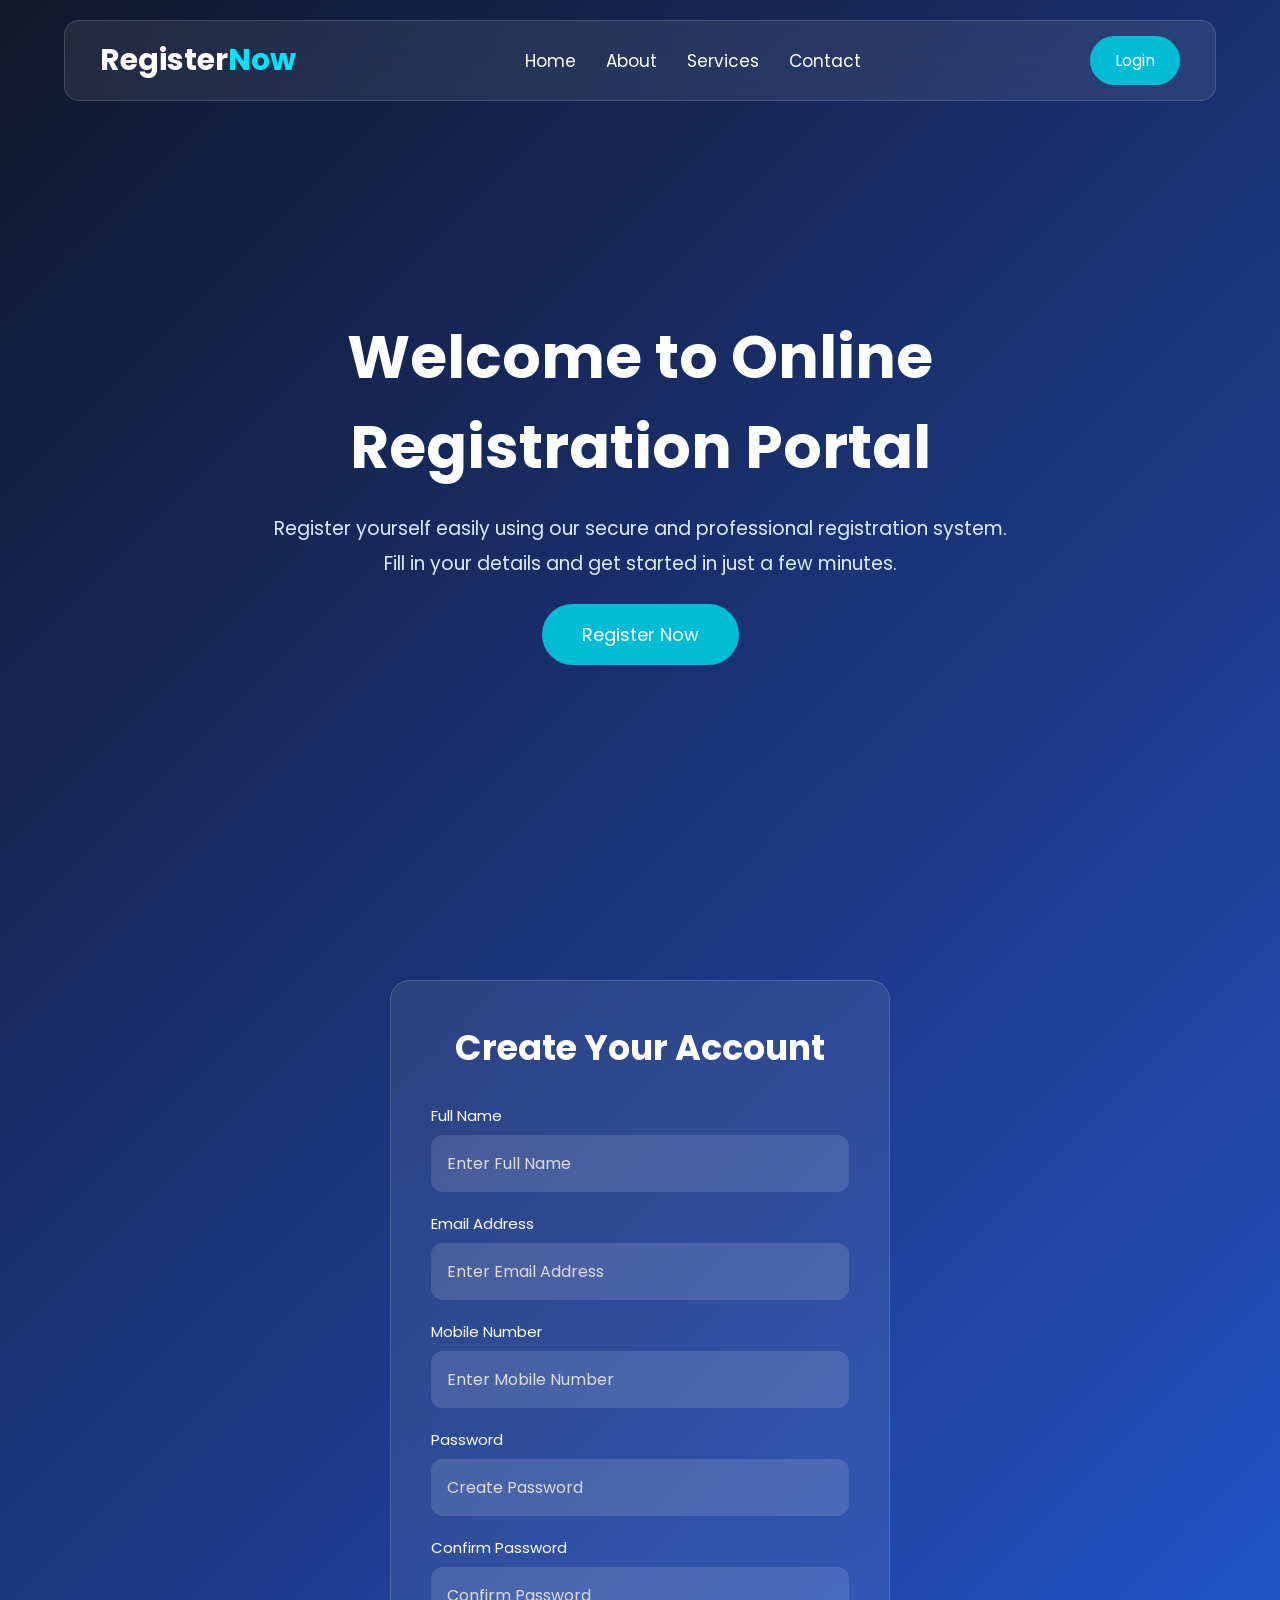
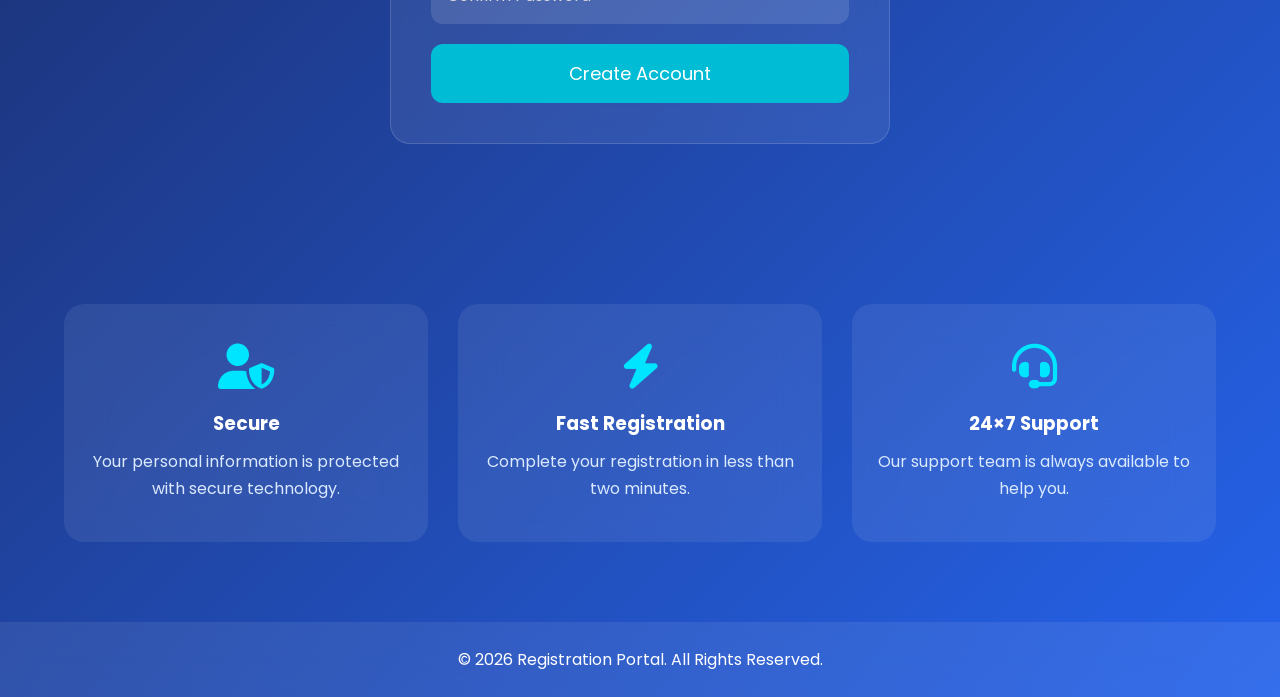
<file: index.html>
<!DOCTYPE html>
<html lang="en">

<head>
    <meta charset="UTF-8">
    <meta name="viewport" content="width=device-width, initial-scale=1.0">
    <title>Registration Portal</title>

    <!-- CSS -->
    <link rel="stylesheet" href="homepage.css">

    <!-- Google Font -->
    <link href="https://fonts.googleapis.com/css2?family=Poppins:wght@300;400;500;600;700&display=swap" rel="stylesheet">

    <!-- Font Awesome -->
    <link rel="stylesheet"
        href="https://cdnjs.cloudflare.com/ajax/libs/font-awesome/6.5.2/css/all.min.css">
</head>
      
<body>
    
    

    <!-- Header -->
    <header>
        <nav class="navbar">

            <div class="logo">
                <h2>Register<span>Now</span></h2>
            </div>

            <ul class="nav-links">
                <li><a href="#">Home</a></li>
                <li><a href="#">About</a></li>
                <li><a href="#">Services</a></li>
                <li><a href="#">Contact</a></li>
            </ul>

          <a href="#" class="btn" id="loginBtn">Login</a>

        </nav>
    </header>

    <!-- Hero Section -->
    <section class="hero">

        <div class="hero-content">

            <h1>Welcome to Online Registration Portal</h1>

            <p>
                Register yourself easily using our secure and professional
                registration system. Fill in your details and get started in
                just a few minutes.
            </p>

            <a href="#register" class="hero-btn">
                Register Now
            </a>

        </div>

    </section>

    <!-- Registration Form -->
    <section class="register-section" id="register">

        <div class="form-container">

            <h2>Create Your Account</h2>

            <form id="registerForm">

                    <div class="input-group">
                <label>Full Name</label>
                <input type="text" id="name" placeholder="Enter Full Name" required>
            </div>

            <div class="input-group">
                <label>Email Address</label>
                <input type="email" id="email" placeholder="Enter Email Address" required>
            </div>

            <div class="input-group">
                <label>Mobile Number</label>
                <input type="tel" id="phone" placeholder="Enter Mobile Number" required>
            </div>

            <div class="input-group">
                <label>Password</label>
                <input type="password" id="password" placeholder="Create Password" required>
            </div>

            <div class="input-group">
                <label>Confirm Password</label>
                <input type="password" id="confirmPassword" placeholder="Confirm Password" required>
            </div>

            <p id="message"></p>

                <button type="submit" class="submit-btn">
                    Create Account
                </button>

            </form>

        </div>

    </section>

    <!-- Features -->
    <section class="features">

        <div class="feature-box">

            <i class="fa-solid fa-user-shield"></i>

            <h3>Secure</h3>

            <p>
                Your personal information is protected with secure technology.
            </p>

        </div>

        <div class="feature-box">

            <i class="fa-solid fa-bolt"></i>

            <h3>Fast Registration</h3>

            <p>
                Complete your registration in less than two minutes.
            </p>

        </div>

        <div class="feature-box">

            <i class="fa-solid fa-headset"></i>

            <h3>24×7 Support</h3>

            <p>
                Our support team is always available to help you.
            </p>

        </div>

    </section>

    <!-- Footer -->
    <footer>

        <p>
            © 2026 Registration Portal. All Rights Reserved.
        </p>

    </footer>
    <div class="login-modal" id="loginModal">

    <div class="login-box">

        <span class="close-btn" id="closeLogin">&times;</span>

        <h2>Login</h2>

        <form id="loginForm">

            <div class="input-group">
                <label>Email</label>
                <input type="email" id="loginEmail" placeholder="Enter Email" required>
            </div>

            <div class="input-group">
                <label>Password</label>
                <input type="password" id="loginPassword" placeholder="Enter Password" required>
            </div>

            <button type="submit" class="submit-btn">
                Login
            </button>

        </form>

    </div>

</div>
    <!-- JavaScript -->
    <script src="homepage.js"></script>

</body>

</html>
</file>
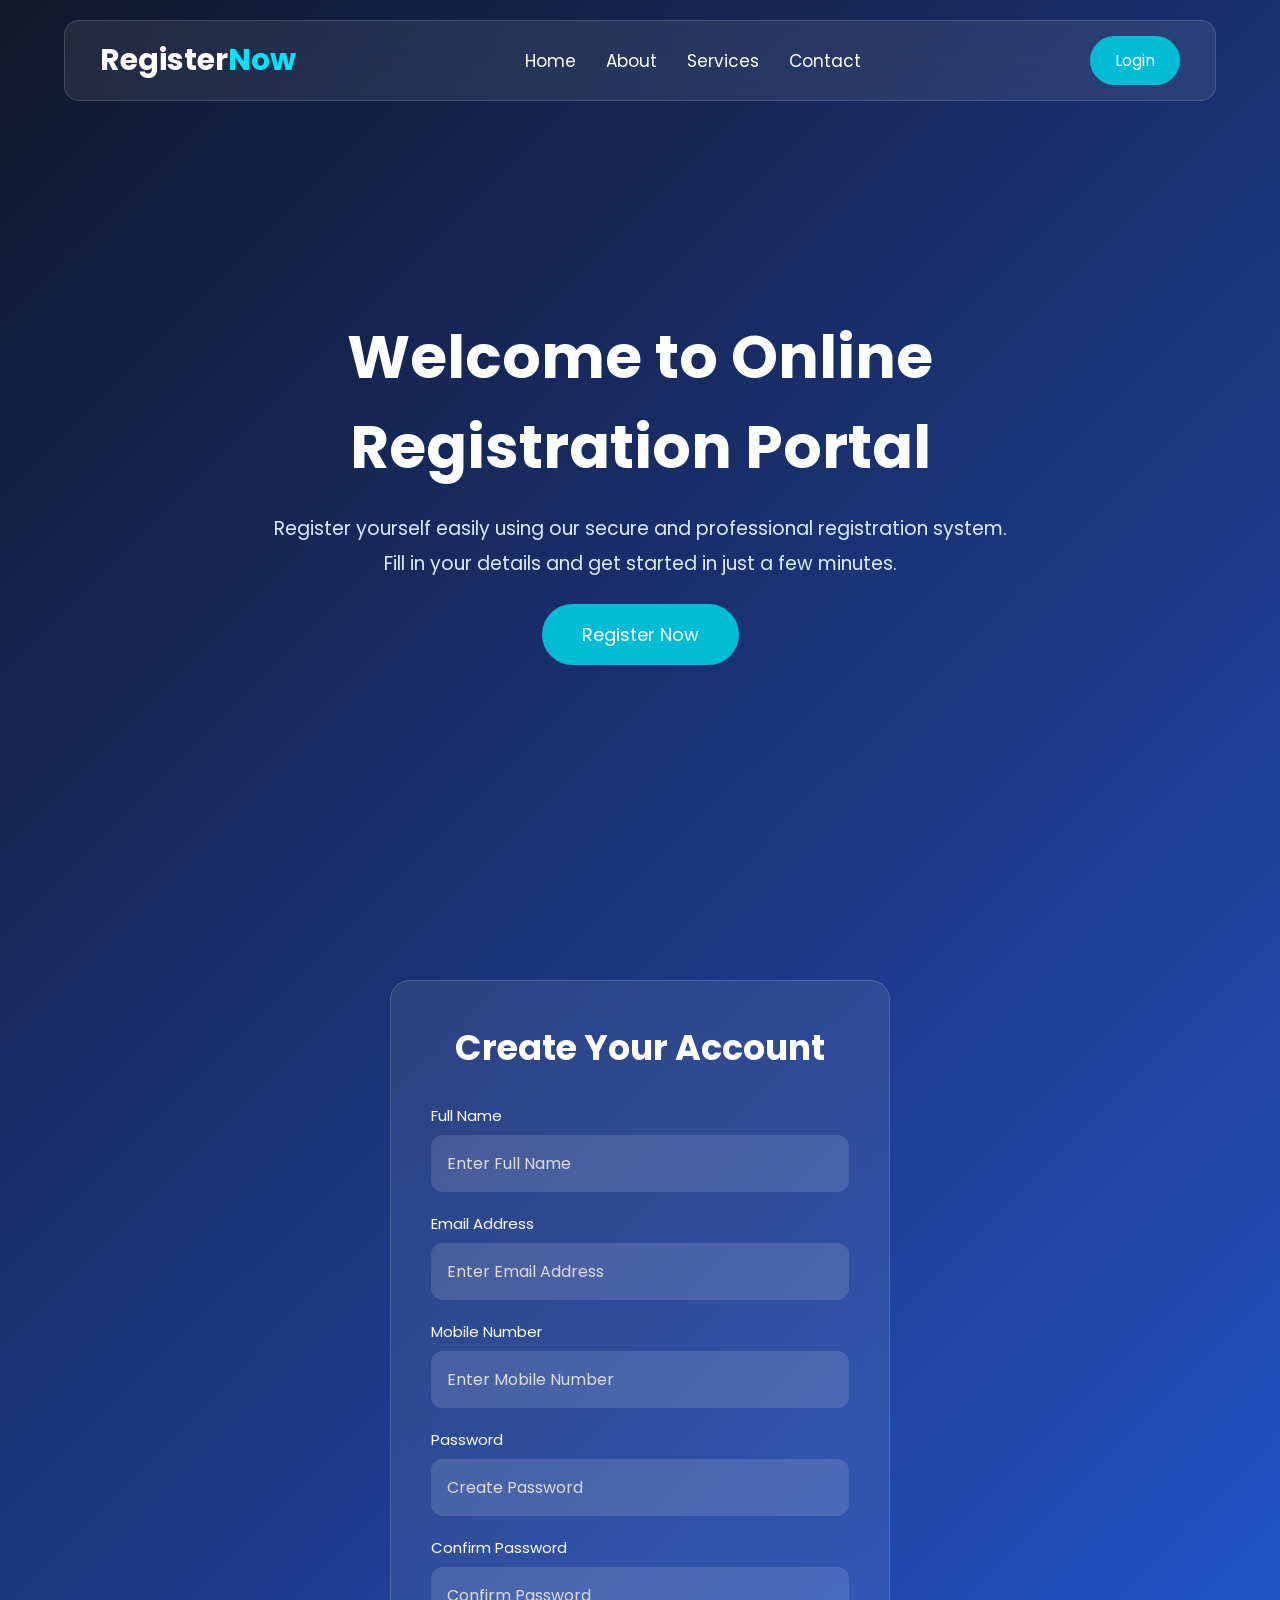
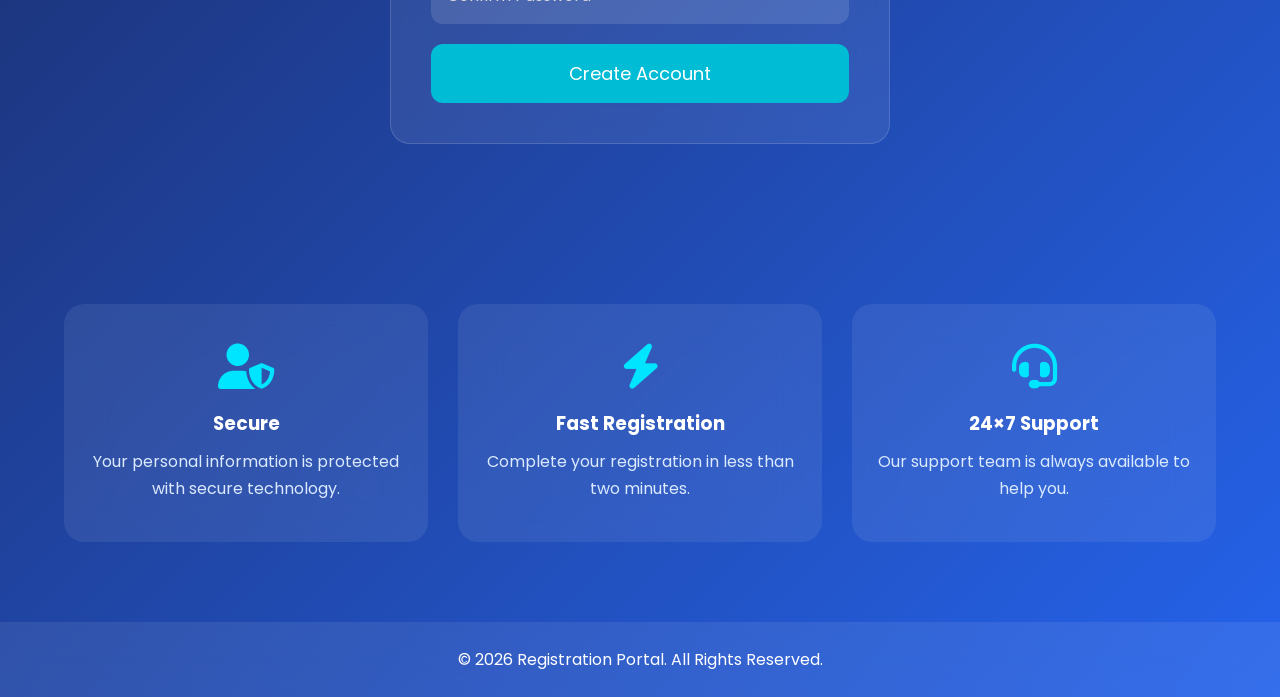
<file: homepage.html>
<!DOCTYPE html>
<html lang="en">

<head>
    <meta charset="UTF-8">
    <meta name="viewport" content="width=device-width, initial-scale=1.0">
    <title>Registration Portal</title>

    <!-- CSS -->
    <link rel="stylesheet" href="homepage.css">

    <!-- Google Font -->
    <link href="https://fonts.googleapis.com/css2?family=Poppins:wght@300;400;500;600;700&display=swap" rel="stylesheet">

    <!-- Font Awesome -->
    <link rel="stylesheet"
        href="https://cdnjs.cloudflare.com/ajax/libs/font-awesome/6.5.2/css/all.min.css">
</head>
      
<body>
    
    

    <!-- Header -->
    <header>
        <nav class="navbar">

            <div class="logo">
                <h2>Register<span>Now</span></h2>
            </div>

            <ul class="nav-links">
                <li><a href="#">Home</a></li>
                <li><a href="#">About</a></li>
                <li><a href="#">Services</a></li>
                <li><a href="#">Contact</a></li>
            </ul>

          <a href="#" class="btn" id="loginBtn">Login</a>

        </nav>
    </header>

    <!-- Hero Section -->
    <section class="hero">

        <div class="hero-content">

            <h1>Welcome to Online Registration Portal</h1>

            <p>
                Register yourself easily using our secure and professional
                registration system. Fill in your details and get started in
                just a few minutes.
            </p>

            <a href="#register" class="hero-btn">
                Register Now
            </a>

        </div>

    </section>

    <!-- Registration Form -->
    <section class="register-section" id="register">

        <div class="form-container">

            <h2>Create Your Account</h2>

            <form id="registerForm">

                    <div class="input-group">
                <label>Full Name</label>
                <input type="text" id="name" placeholder="Enter Full Name" required>
            </div>

            <div class="input-group">
                <label>Email Address</label>
                <input type="email" id="email" placeholder="Enter Email Address" required>
            </div>

            <div class="input-group">
                <label>Mobile Number</label>
                <input type="tel" id="phone" placeholder="Enter Mobile Number" required>
            </div>

            <div class="input-group">
                <label>Password</label>
                <input type="password" id="password" placeholder="Create Password" required>
            </div>

            <div class="input-group">
                <label>Confirm Password</label>
                <input type="password" id="confirmPassword" placeholder="Confirm Password" required>
            </div>

            <p id="message"></p>

                <button type="submit" class="submit-btn">
                    Create Account
                </button>

            </form>

        </div>

    </section>

    <!-- Features -->
    <section class="features">

        <div class="feature-box">

            <i class="fa-solid fa-user-shield"></i>

            <h3>Secure</h3>

            <p>
                Your personal information is protected with secure technology.
            </p>

        </div>

        <div class="feature-box">

            <i class="fa-solid fa-bolt"></i>

            <h3>Fast Registration</h3>

            <p>
                Complete your registration in less than two minutes.
            </p>

        </div>

        <div class="feature-box">

            <i class="fa-solid fa-headset"></i>

            <h3>24×7 Support</h3>

            <p>
                Our support team is always available to help you.
            </p>

        </div>

    </section>

    <!-- Footer -->
    <footer>

        <p>
            © 2026 Registration Portal. All Rights Reserved.
        </p>

    </footer>
    <div class="login-modal" id="loginModal">

    <div class="login-box">

        <span class="close-btn" id="closeLogin">&times;</span>

        <h2>Login</h2>

        <form id="loginForm">

            <div class="input-group">
                <label>Email</label>
                <input type="email" id="loginEmail" placeholder="Enter Email" required>
            </div>

            <div class="input-group">
                <label>Password</label>
                <input type="password" id="loginPassword" placeholder="Enter Password" required>
            </div>

            <button type="submit" class="submit-btn">
                Login
            </button>

        </form>

    </div>

</div>
    <!-- JavaScript -->
    <script src="homepage.js"></script>

</body>

</html>
</file>
<file: homepage.css>
/* Google Font */
@import url('https://fonts.googleapis.com/css2?family=Poppins:wght@300;400;500;600;700;800&display=swap');

*{
    margin:0;
    padding:0;
    box-sizing:border-box;
    font-family:'Poppins',sans-serif;
    scroll-behavior:smooth;
}

body{
    background:linear-gradient(135deg,#0f172a,#1e3a8a,#2563eb);
    min-height:100vh;
    color:#fff;
}

/* ================= NAVBAR ================= */

header{
    width:100%;
    position:fixed;
    top:0;
    left:0;
    z-index:1000;
}

.navbar{
    width:90%;
    margin:20px auto;
    padding:15px 35px;
    display:flex;
    justify-content:space-between;
    align-items:center;

    background:rgba(255,255,255,.08);
    backdrop-filter:blur(18px);
    border:1px solid rgba(255,255,255,.15);
    border-radius:15px;
}

.logo h2{
    color:#fff;
    font-size:30px;
}

.logo span{
    color:#00e5ff;
}

.nav-links{
    display:flex;
    list-style:none;
    gap:30px;
}

.nav-links a{
    color:white;
    text-decoration:none;
    font-size:17px;
    transition:.3s;
}

.nav-links a:hover{
    color:#00e5ff;
}

.btn{
    text-decoration:none;
    color:#fff;
    background:#00bcd4;
    padding:12px 25px;
    border-radius:40px;
    transition:.4s;
}

.btn:hover{
    background:#0097a7;
    transform:translateY(-3px);
}

/* ================= HERO ================= */

.hero{
    min-height:100vh;
    display:flex;
    justify-content:center;
    align-items:center;
    text-align:center;
    padding:120px 20px 60px;
}

.hero-content{
    max-width:750px;
}

.hero h1{
    font-size:60px;
    margin-bottom:20px;
    font-weight:700;
}

.hero p{
    font-size:19px;
    color:#dbeafe;
    line-height:1.8;
    margin-bottom:40px;
}

.hero-btn{
    text-decoration:none;
    color:white;
    background:#00bcd4;
    padding:18px 40px;
    border-radius:50px;
    font-size:18px;
    transition:.4s;
}

.hero-btn:hover{
    background:#0097a7;
    transform:scale(1.05);
}

/* ================= FORM ================= */

.register-section{
    padding:80px 20px;
}

.form-container{
    max-width:500px;
    margin:auto;

    background:rgba(255,255,255,.08);
    backdrop-filter:blur(20px);
    border-radius:20px;
    border:1px solid rgba(255,255,255,.15);

    padding:40px;
}

.form-container h2{
    text-align:center;
    margin-bottom:30px;
    font-size:35px;
}

.input-group{
    margin-bottom:20px;
}

.input-group label{
    display:block;
    margin-bottom:8px;
    font-size:15px;
}

.input-group input{
    width:100%;
    padding:16px;
    border:none;
    border-radius:12px;
    outline:none;

    background:rgba(255,255,255,.12);
    color:white;
    font-size:16px;

    transition:.3s;
}

.input-group input::placeholder{
    color:#ddd;
}

.input-group input:focus{
    border:2px solid #00e5ff;
    background:rgba(255,255,255,.18);
}

.submit-btn{
    width:100%;
    padding:16px;
    border:none;
    border-radius:12px;

    background:#00bcd4;
    color:white;
    font-size:18px;
    cursor:pointer;

    transition:.4s;
}

.submit-btn:hover{
    background:#0097a7;
    transform:translateY(-3px);
}

/* ================= FEATURES ================= */

.features{
    width:90%;
    margin:80px auto;

    display:grid;
    grid-template-columns:repeat(auto-fit,minmax(250px,1fr));
    gap:30px;
}

.feature-box{
    background:rgba(255,255,255,.08);
    backdrop-filter:blur(20px);

    border-radius:20px;
    padding:40px 25px;
    text-align:center;

    transition:.4s;
}

.feature-box:hover{
    transform:translateY(-10px);
}

.feature-box i{
    font-size:45px;
    color:#00e5ff;
    margin-bottom:20px;
}

.feature-box h3{
    margin-bottom:10px;
}

.feature-box p{
    color:#dbeafe;
    line-height:1.7;
}

/* ================= FOOTER ================= */

footer{
    margin-top:80px;
    padding:25px;
    text-align:center;
    background:rgba(255,255,255,.08);
    backdrop-filter:blur(20px);
}

/* ================= MOBILE ================= */

@media(max-width:768px){

.navbar{
    flex-direction:column;
    gap:20px;
}

.nav-links{
    flex-wrap:wrap;
    justify-content:center;
}

.hero h1{
    font-size:38px;
}

.hero p{
    font-size:17px;
}

.form-container{
    padding:30px;
}


}
/* Login Popup */

.login-modal{

    display:none;
    position:fixed;
    top:0;
    left:0;
    width:100%;
    height:100%;
    background:rgba(0,0,0,.6);
    justify-content:center;
    align-items:center;
    z-index:9999;

}

.login-box{

    width:380px;
    background:#25456e;
    padding:30px;
    border-radius:12px;
    position:relative;
    box-shadow:0 10px 30px rgba(0,0,0,.2);

}

.login-box h2{

    text-align:center;
    margin-bottom:20px;

}

.close-btn{

    position:absolute;
    top:15px;
    right:20px;
    font-size:28px;
    cursor:pointer;

}

.login-modal.active{

    display:flex;

}
</file>
